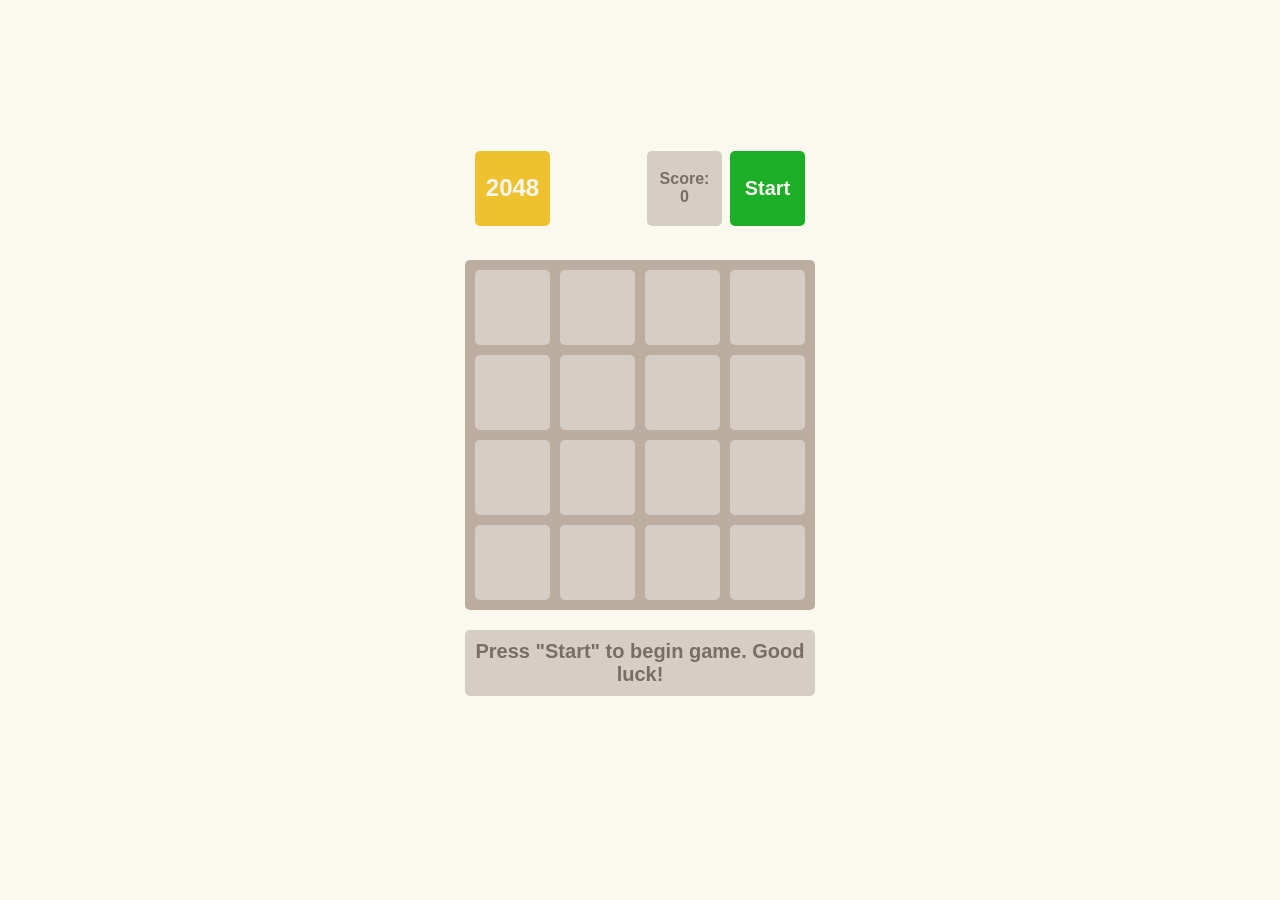
<file: index.html>
<!DOCTYPE html><html lang="en"><head><meta charset="UTF-8"><meta name="viewport" content="width=device-width, initial-scale=1.0"><title>2048</title><link rel="icon" type="image/x-icon" href="favicon.e3f05d91.ico"><link rel="stylesheet" href="main.74daa40f.css"></head><body> <div class="container"> <div class="game-header"> <h1>2048</h1> <div class="controls"> <p class="info"> Score: <span class="game-score">0</span> </p> <button class="button start">Start</button> </div> </div> <table class="game-field"> <tbody> <tr class="field-row"> <td class="field-cell"></td> <td class="field-cell"></td> <td class="field-cell"></td> <td class="field-cell"></td> </tr> <tr class="field-row"> <td class="field-cell"></td> <td class="field-cell"></td> <td class="field-cell"></td> <td class="field-cell"></td> </tr> <tr class="field-row"> <td class="field-cell"></td> <td class="field-cell"></td> <td class="field-cell"></td> <td class="field-cell"></td> </tr> <tr class="field-row"> <td class="field-cell"></td> <td class="field-cell"></td> <td class="field-cell"></td> <td class="field-cell"></td> </tr> </tbody> </table> <div class="message-container"> <p class="message message-lose hidden">You lose! Restart the game?</p> <p class="message message-win hidden">Winner! Congrats! You did it!</p> <p class="message message-start">Press "Start" to begin game. Good luck!</p> <p class="message message-rules hidden"> How to play: <br> Join the same numbers using keyboard arrows and try to reach the '2048' tile </p> </div> </div> <script type="text/javascript" src="main.23b203e8.js"></script> </body></html>
</file>
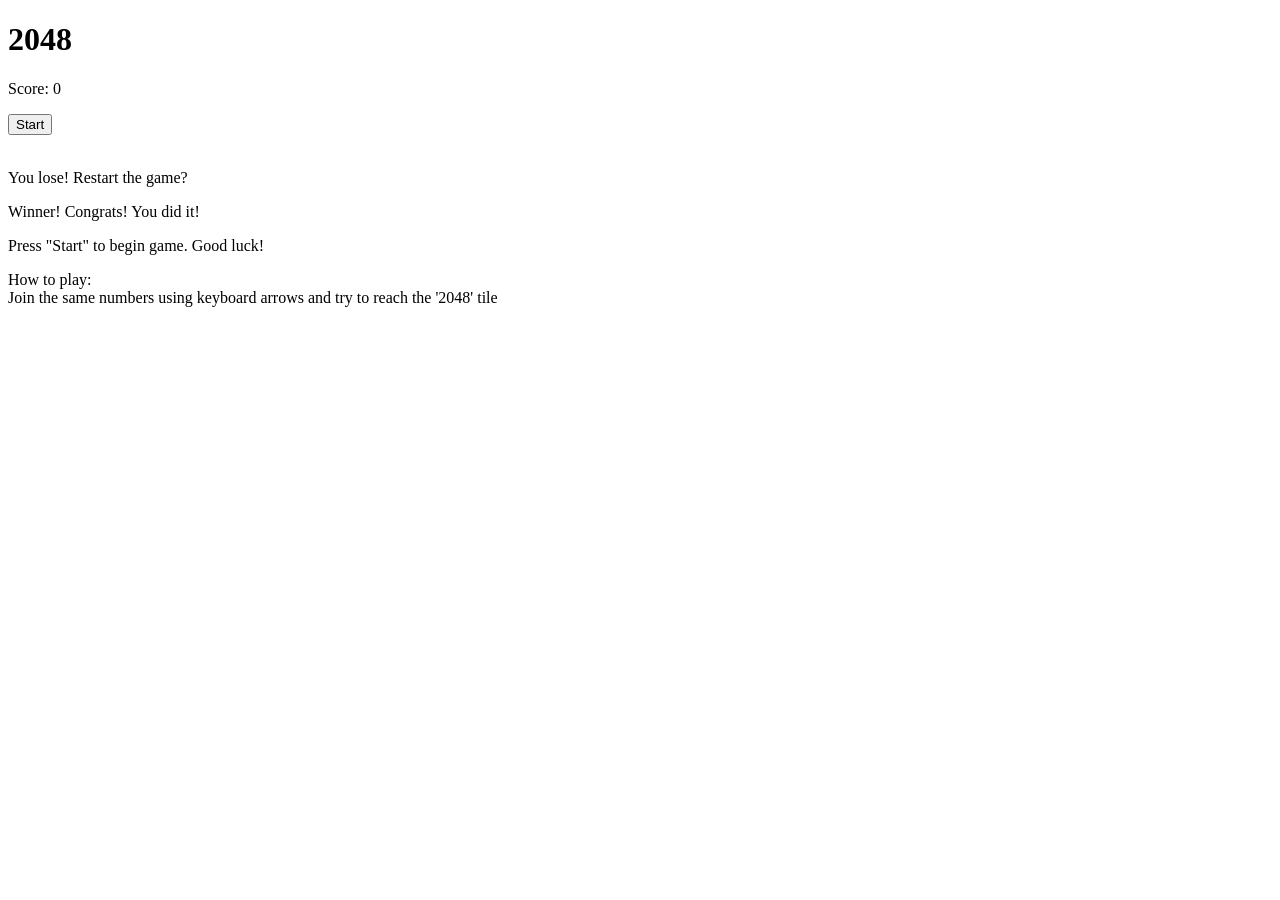
<file: src/index.html>
<!DOCTYPE html>
<html lang="en">
  <head>
    <meta charset="UTF-8">
    <meta name="viewport" content="width=device-width, initial-scale=1.0">
    <title>2048</title>
    <link rel="icon" type="image/x-icon" href="./images/favicon.ico">
    <link rel="stylesheet" href="./styles/main.scss">
  </head>
  <body>
    <div class="container">
      <div class="game-header">
        <h1>2048</h1>
        <div class="controls">
          <p class="info">
            Score: <span class="game-score">0</span>
          </p>
          <button class="button start">Start</button>
        </div>
      </div>

      <table class="game-field">
        <tbody>
          <tr class="field-row">
            <td class="field-cell"></td>
            <td class="field-cell"></td>
            <td class="field-cell"></td>
            <td class="field-cell"></td>
          </tr>

          <tr class="field-row">
            <td class="field-cell"></td>
            <td class="field-cell"></td>
            <td class="field-cell"></td>
            <td class="field-cell"></td>
          </tr>


          <tr class="field-row">
            <td class="field-cell"></td>
            <td class="field-cell"></td>
            <td class="field-cell"></td>
            <td class="field-cell"></td>
          </tr>


          <tr class="field-row">
            <td class="field-cell"></td>
            <td class="field-cell"></td>
            <td class="field-cell"></td>
            <td class="field-cell"></td>
          </tr>
        </tbody>
      </table>

      <div class="message-container">
        <p class="message message-lose hidden">You lose! Restart the game?</p>
        <p class="message message-win hidden">Winner! Congrats! You did it!</p>
        <p class="message message-start">Press "Start" to begin game. Good luck!</p>
        <p class="message message-rules hidden">
          How to play:
          <br>
          Join the same numbers using keyboard arrows and try to reach the '2048' tile
        </p>
      </div>
    </div>
    <script type="text/javascript" src="scripts/main.js"></script>
  </body>
</html>
</file>
<file: main.74daa40f.css>
body{margin:0;display:flex;align-items:center;justify-content:center;min-height:100vh;background:#fbf8ef;font-family:sans-serif;font-size:24px;font-weight:900}.field-cell{background:#d6cdc4;width:75px;height:75px;border-radius:5px;color:#776e65;box-sizing:border-box;text-align:center;vertical-align:center;user-select:none;transition:all .3s ease}.field-cell--2{background:#eee4da}.field-cell--4{background:#ede0c8}.field-cell--8{background:#f2b179;color:#f9f6f2}.field-cell--16{background:#f59563;color:#f9f6f2}.field-cell--32{background:#f67c5f;color:#f9f6f2}.field-cell--64{background:#f65e3b;color:#f9f6f2}.field-cell--128{background:#edcf72;color:#f9f6f2}.field-cell--256{background:#edcc61;color:#f9f6f2}.field-cell--512{background:#edc850;color:#f9f6f2}.field-cell--1024{background:#edc53f;color:#f9f6f2}.field-cell--2048{background:#edc22e;color:#f9f6f2}.game-field{background:#bbada0;border-spacing:10px;border-radius:5px}.game-header{display:flex;width:100%;justify-content:space-between;margin-bottom:24px;padding:10px;box-sizing:border-box}h1{background:#edc22e;color:#f9f6f2;font-size:24px;margin:0}.info,h1{width:75px;height:75px;border-radius:5px;display:flex;align-items:center;justify-content:center;box-sizing:border-box}.info{flex-direction:column;background:#d6cdc4;color:#776e65;font-size:16px;margin:0 8px 0 0}.controls{display:flex}.button{border:none;border-radius:5px;cursor:pointer;color:#f9f6f2;font-family:sans-serif;font-weight:700;font-size:16px;width:75px;height:75px;outline:none;transition:background .25s ease}.start{background:#1dae28;font-size:20px}.start:hover{background:#179921}.restart{background:#f1b2b2}.restart:hover{background:#f87474}.message{box-sizing:border-box;width:100%;background:#d6cdc4;color:#776e65;padding:10px;text-align:center;border-radius:5px;font-size:20px}.hidden{display:none}.container{display:flex;flex-direction:column;align-items:center;width:350px}.message-win{background:#1dae28;color:#f9f6f2}.message-lose{background:#f87474;color:#f9f6f2}.message-container{width:100%;height:150px}
/*# sourceMappingURL=main.74daa40f.css.map */
</file>
